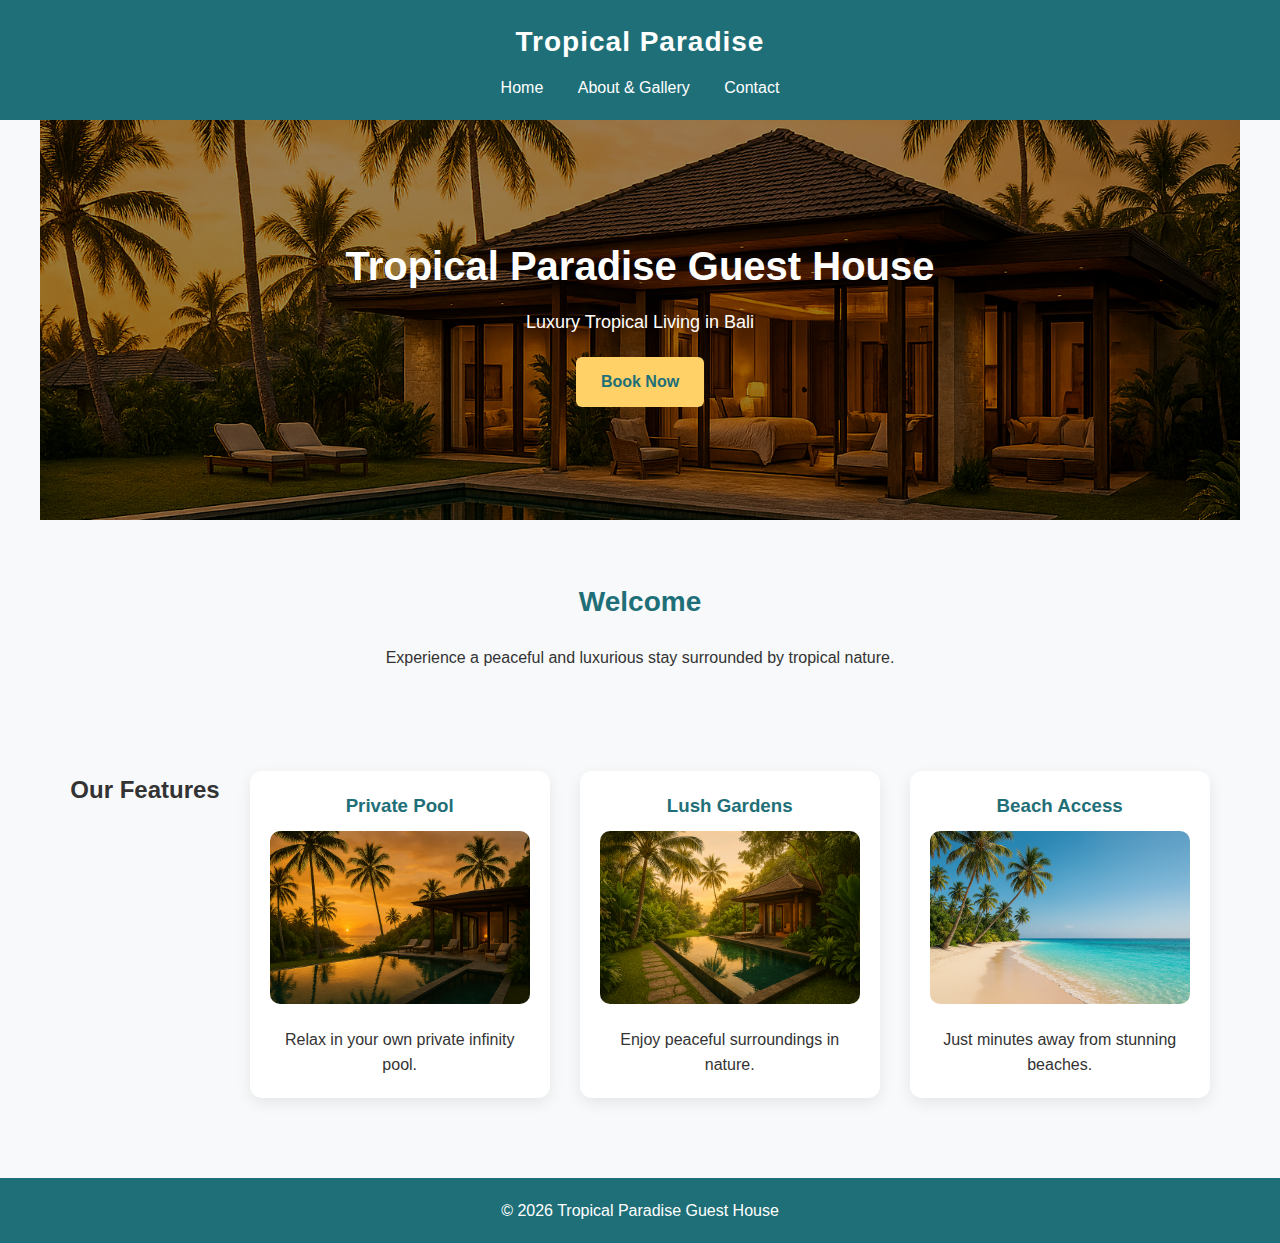
<file: index.html>
<!DOCTYPE html>
<html lang="en">
<head>
<meta charset="UTF-8">
<meta name="viewport" content="width=device-width, initial-scale=1.0">
<title>Tropical Paradise Guest House</title>
<link rel="stylesheet" href="root/style.css">
</head>
<body>

<header>
    <div class="logo">Tropical Paradise</div>
    <nav>
        <a href="index.html">Home</a>
        <a href="about.html">About & Gallery</a>
        <a href="contact.html">Contact</a>
    </nav>
</header>

<main>

<section class="hero">
    <h1>Tropical Paradise Guest House</h1>
    <p>Luxury Tropical Living in Bali</p>
    <a href="contact.html" class="btn">Book Now</a>
</section>

<section class="content">
    <h2>Welcome</h2>
    <p>Experience a peaceful and luxurious stay surrounded by tropical nature.</p>
</section>

<section class="features">
    <h2>Our Features</h2>

    <div class="feature">
        <h3>Private Pool</h3>
        <img src="images/pool.png" alt="Private pool in tropical villa">
        <p>Relax in your own private infinity pool.</p>
    </div>

    <div class="feature">
        <h3>Lush Gardens</h3>
        <img src="images/garden.png" alt="Green tropical garden">
        <p>Enjoy peaceful surroundings in nature.</p>
    </div>

    <div class="feature">
        <h3>Beach Access</h3>
        <img src="images/beach.png" alt="Beautiful beach view">
        <p>Just minutes away from stunning beaches.</p>
    </div>

</section>

</main>

<footer>
    <p>© 2026 Tropical Paradise Guest House</p>
</footer>

</body>
</html>
</file>
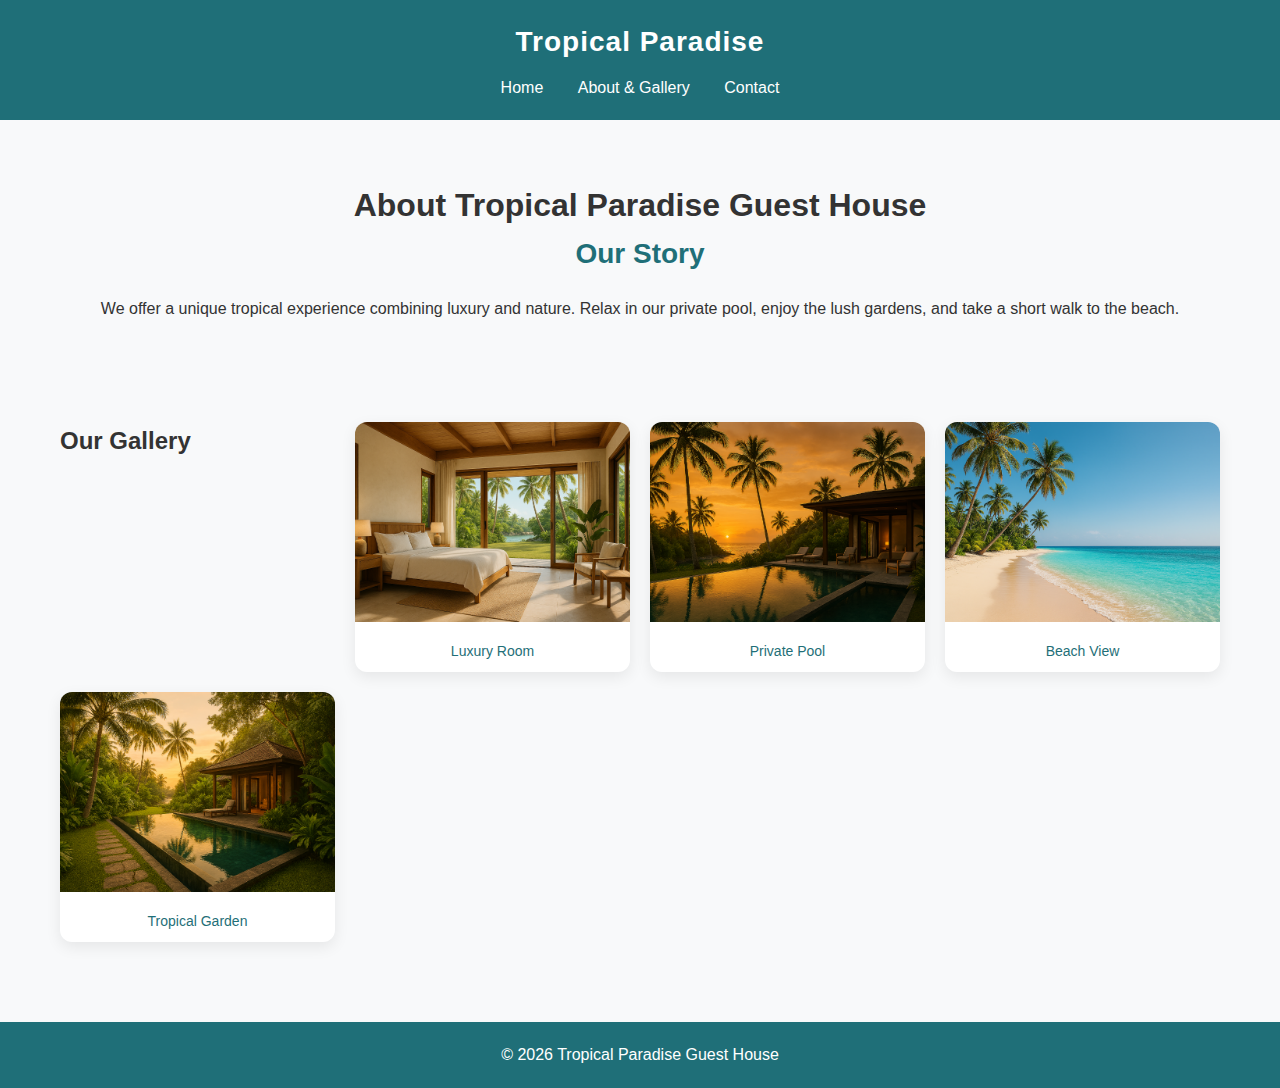
<file: about.html>
<!DOCTYPE html>
<html lang="en">
<head>
<meta charset="UTF-8">
<meta name="viewport" content="width=device-width, initial-scale=1.0">
<title>About Us - Tropical Paradise Guest House</title>
<link rel="stylesheet" href="root/style.css">
</head>
<body>

<header>
    <div class="logo">Tropical Paradise</div>
    <nav>
        <a href="index.html">Home</a>
        <a href="about.html">About & Gallery</a>
        <a href="contact.html">Contact</a>
    </nav>
</header>

<main>

<section class="content">
    <h1>About Tropical Paradise Guest House</h1>

    <h2>Our Story</h2>
    <p>We offer a unique tropical experience combining luxury and nature. 
       Relax in our private pool, enjoy the lush gardens, and take a short walk to the beach.</p>
</section>

<!-- Gallery Section -->
<section class="gallery">
    <h2>Our Gallery</h2>

    <figure>
        <img src="images/room.png" alt="Luxury room with tropical design">
        <figcaption>Luxury Room</figcaption>
    </figure>

    <figure>
        <img src="images/pool.png" alt="Private swimming pool surrounded by tropical plants">
        <figcaption>Private Pool</figcaption>
    </figure>

    <figure>
        <img src="images/beach.png" alt="Beach near guest house">
        <figcaption>Beach View</figcaption>
    </figure>

    <figure>
        <img src="images/garden.png" alt="Green tropical garden">
        <figcaption>Tropical Garden</figcaption>
    </figure>

</section>

</main>

<footer>
    <p>© 2026 Tropical Paradise Guest House</p>
</footer>

</body>
</html>
</file>
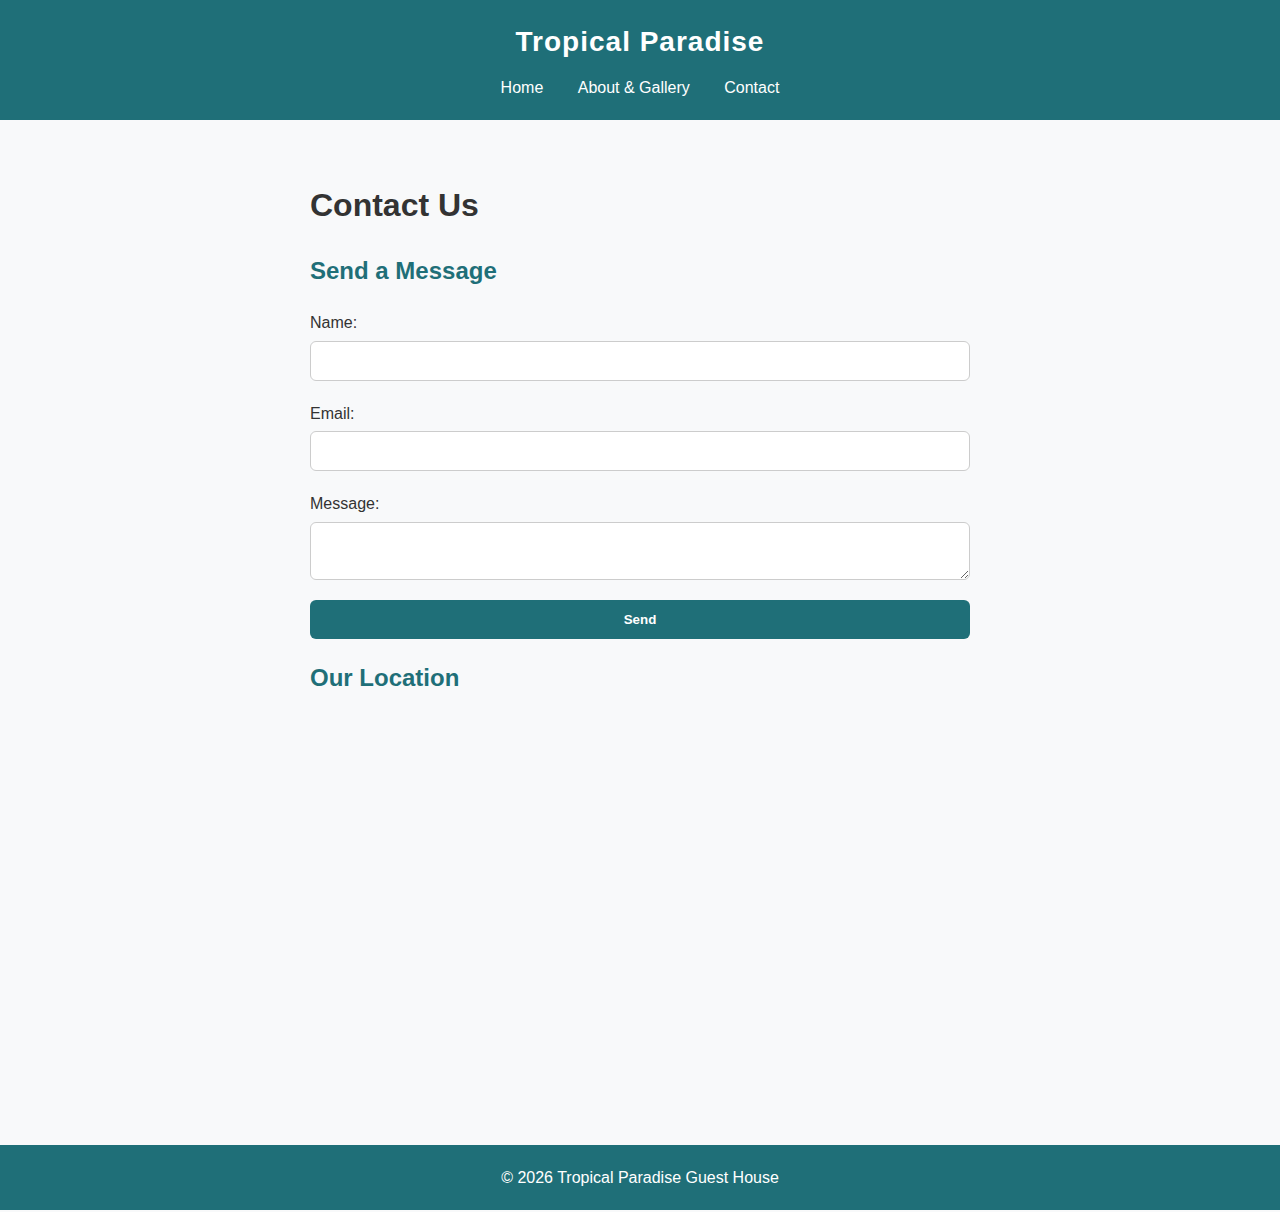
<file: contact.html>
<!DOCTYPE html>
<html lang="en">
<head>
<meta charset="UTF-8">
<meta name="viewport" content="width=device-width, initial-scale=1.0">
<title>Contact Us</title>
<link rel="stylesheet" href="root/style.css">
<script src="script.js"></script>
</head>
<body>

<header>
    <div class="logo">Tropical Paradise</div>
    <nav>
        <a href="index.html">Home</a>
        <a href="about.html">About & Gallery</a>
        <a href="contact.html">Contact</a>
    </nav>
</header>

<main>

<section class="contact">
    <h1>Contact Us</h1>

    <h2>Send a Message</h2>

    <form onsubmit="return validateForm()">
        <label for="name">Name:</label>
        <input id="name" type="text" required>

        <label for="email">Email:</label>
        <input id="email" type="email" required>

        <label for="message">Message:</label>
        <textarea id="message" required></textarea>

        <button type="submit">Send</button>
    </form>

    <h2>Our Location</h2>

    <iframe 
        src="https://maps.google.com/maps?q=Bali&t=&z=13&ie=UTF8&iwloc=&output=embed"
        height="300">
    </iframe>

</section>

</main>

<footer>
    <p>© 2026 Tropical Paradise Guest House</p>
</footer>

</body>
</html>
</file>
<file: root/style.css>
* {
    margin: 0;
    padding: 0;
    box-sizing: border-box;
}

body {
    font-family: 'Segoe UI', Arial, sans-serif;
    line-height: 1.6;
    color: #333;
    background-color: #f8f9fa;
}

main {
    max-width: 1200px;
    margin: auto;
}

header {
    background-color: #1f6f78;
    color: white;
    padding: 20px 0;
    text-align: center;
}

.logo {
    font-size: 28px;
    font-weight: bold;
    letter-spacing: 1px;
}

nav {
    margin-top: 10px;
}

nav a {
    color: white;
    text-decoration: none;
    margin: 0 15px;
    font-weight: 500;
    transition: 0.3s ease;
}

nav a:hover {
    color: #ffd166;
}

.hero {
    background: url('../images/hero.png') no-repeat center center/cover;
    height: 400px;
    color: white;
    display: flex;
    flex-direction: column;
    justify-content: center;
    align-items: center;
    text-align: center;
    position: relative;
}

.hero::before {
    content: "";
    position: absolute;
    inset: 0;
    background: rgba(0, 0, 0, 0.4);
}

.hero h1,
.hero p,
.hero .btn {
    position: relative;
    z-index: 1;
}

.hero h1 {
    font-size: 40px;
    margin-bottom: 10px;
}

.hero p {
    font-size: 18px;
    margin-bottom: 20px;
}

.btn {
    background-color: #ffd166;
    color: #1f6f78;
    padding: 12px 25px;
    border-radius: 6px;
    text-decoration: none;
    font-weight: bold;
    transition: 0.3s ease;
}

.btn:hover {
    background-color: #ffb703;
    transform: translateY(-2px);
}


.content {
    padding: 60px 20px;
    text-align: center;
}

.content h2 {
    margin-bottom: 20px;
    font-size: 28px;
    color: #1f6f78;
}

.features {
    display: flex;
    justify-content: center;
    gap: 30px;
    padding: 40px 20px;
    flex-wrap: wrap;
}

.feature {
    background: white;
    padding: 20px;
    border-radius: 12px;
    width: 300px;
    box-shadow: 0 5px 15px rgba(0,0,0,0.08);
    transition: 0.3s ease;
    text-align: center;
}

.feature:hover {
    transform: translateY(-5px);
}

.feature img {
    width: 100%;
    border-radius: 10px;
    margin-bottom: 15px;
}

.feature h3 {
    margin-bottom: 10px;
    color: #1f6f78;
}

.gallery {
    display: grid;
    grid-template-columns: repeat(auto-fit, minmax(250px, 1fr));
    gap: 20px;
    padding: 40px 20px;
}

.gallery figure {
    background: white;
    border-radius: 12px;
    overflow: hidden;
    box-shadow: 0 5px 15px rgba(0,0,0,0.08);
    text-align: center;
    transition: transform 0.3s ease;
    cursor: pointer;
}

.gallery figure:hover {
    transform: scale(1.05);
}

.gallery img {
    width: 100%;
    height: 200px;
    object-fit: cover;
}

.gallery figcaption {
    padding: 10px;
    font-size: 14px;
    font-weight: 500;
    color: #1f6f78;
}


.contact {
    padding: 60px 20px;
    max-width: 700px;
    margin: auto;
}

.contact h2 {
    margin: 20px 0;
    color: #1f6f78;
}

form {
    display: flex;
    flex-direction: column;
}

label {
    margin-bottom: 5px;
    font-weight: 500;
}

input,
textarea {
    padding: 10px;
    margin-bottom: 20px;
    border-radius: 6px;
    border: 1px solid #ccc;
    font-size: 16px;
}

input:focus,
textarea:focus {
    border-color: #1f6f78;
    outline: none;
}

button {
    background-color: #1f6f78;
    color: white;
    padding: 12px;
    border: none;
    border-radius: 6px;
    cursor: pointer;
    font-weight: bold;
    transition: 0.3s ease;
}

button:hover {
    background-color: #155e63;
}


iframe {
    width: 100%;
    border: 0;
    border-radius: 10px;
    margin-top: 20px;
}

footer {
    background-color: #1f6f78;
    color: white;
    text-align: center;
    padding: 20px;
    margin-top: 40px;
}

@media (max-width: 768px) {
    .hero {
        height: 300px;
    }

    .hero h1 {
        font-size: 28px;
    }

    .features {
        flex-direction: column;
        align-items: center;
    }
}
</file>
